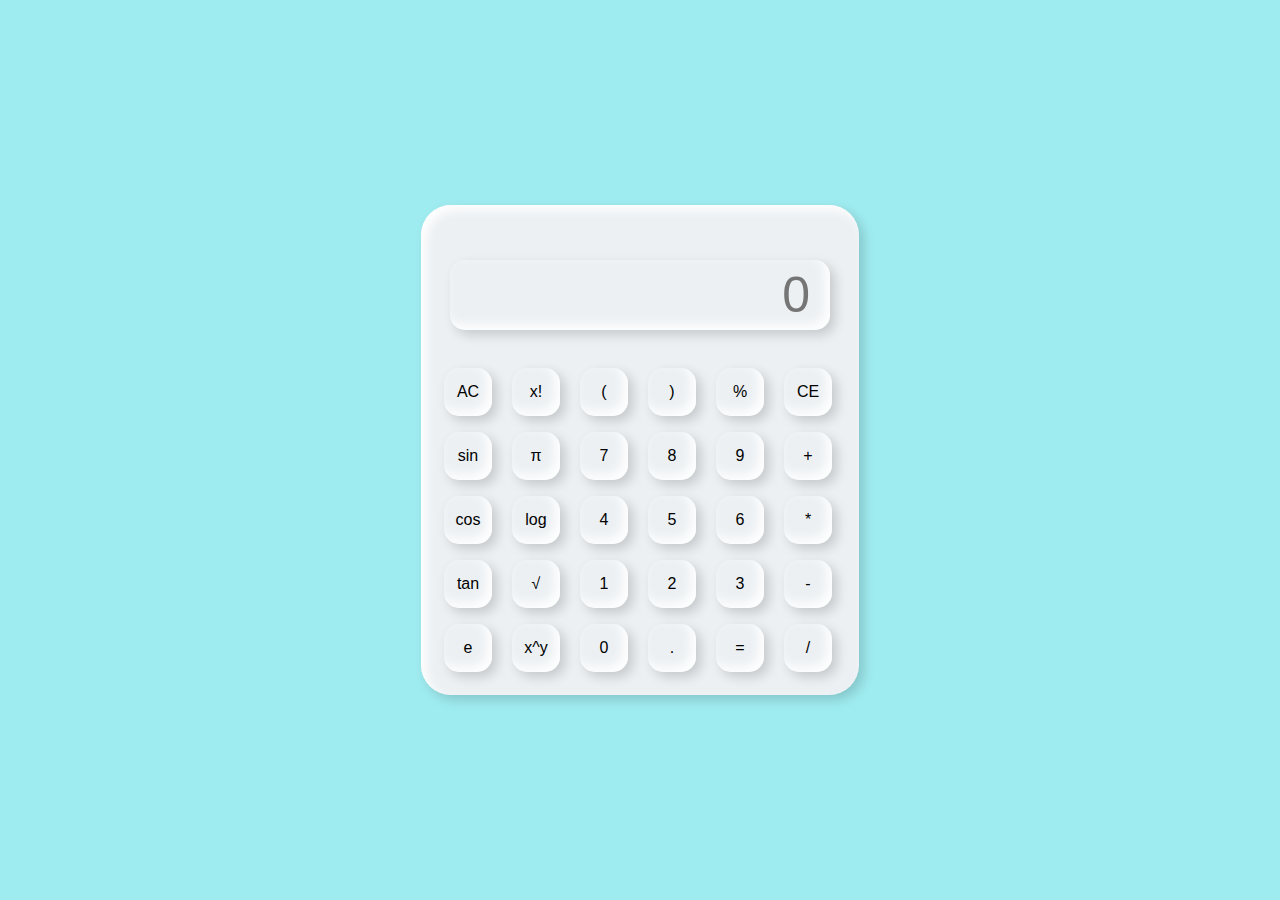
<file: OASIS/Level - 2 Task 1/calculator.html>
<!--Level 2 - Task 1 - Calculator
//Oasis Infobyte Web Development and Designing Internship
//Author - Vatsal Rathod
-->
<!DOCTYPE html>
<html lang="en">
  <head>
    <meta charset="UTF-8" />
    <meta http-equiv="X-UA-Compatible" content="IE=edge" />
    <meta name="viewport" content="width=device-width, initial-scale=1.0" />
    <link rel="stylesheet" href="calculator.css" />
    <title>Calculator</title>
  </head>
  <body>
    <div class="container">
      <div class="calculator">
        <input type="text" placeholder="0" id="output-screen" />
        <button onclick="Clear()">AC</button>
        <button onclick="factorial()">x!</button>
        <button onclick="display('(')">(</button>
        <button onclick="display(')')">)</button>
        <button onclick="display('%')">%</button>
        <button onclick="del()">CE</button>
        <button onclick="sin()">sin</button>
        <button onclick="pi()">π</button>
        <button onclick="display('7')">7</button>
        <button onclick="display('8')">8</button>
        <button onclick="display('9')">9</button>
        <button onclick="display('+')">+</button>
        <button onclick="cos()">cos</button>
        <button onclick="log()">log</button>
        <button onclick="display('4')">4</button>
        <button onclick="display('5')">5</button>
        <button onclick="display('6')">6</button>
        <button onclick="display('*')">*</button>
        <button onclick="tan()">tan</button>
        <button onclick="sqrt()">√</button>
        <button onclick="display('1')">1</button>
        <button onclick="display('2')">2</button>
        <button onclick="display('3')">3</button>
        <button onclick="display('-')">-</button>
        <button onclick="e()">e</button>
        <button onclick="pow()">x^y</button>
        <button onclick="display('0')">0</button>
        <button onclick="display('.')">.</button>
        <button onclick="Calculate('=')" class="equal">=</button>
        <button onclick="display('/')">/</button>
      </div>
    </div>
    <script src="index.js"></script>
  </body>
</html>
</file>
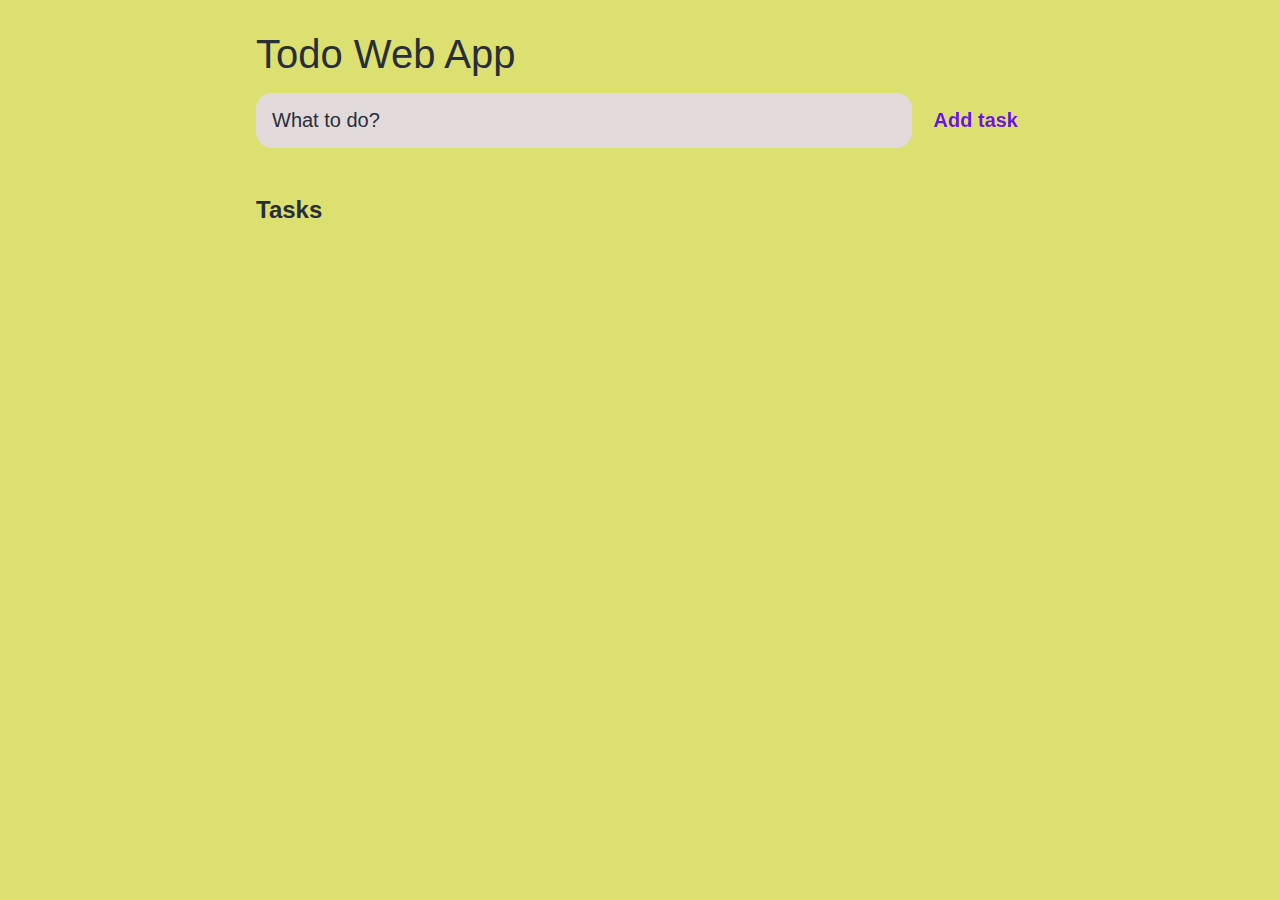
<file: OASIS/Level - 2 Task 3/Basic_to_do_webapp.html>
<!--Level 2 - Task 2 - Todo Web App
//Oasis Infobyte Web Development and Designing Internship
//Author - VISMIT
-->

<!DOCTYPE html>
<html lang="en">
<head>
	<meta charset="UTF-8">
	<meta http-equiv="X-UA-Compatible" content="IE=edge">
	<meta name="viewport" content="width=device-width, initial-scale=1.0">
	<title>Todo Web App</title>
	<link rel="stylesheet" href="style.css" />
</head>

<body>
	<header>
		<h1>Todo Web App</h1>
		<form id="task-form">
			<input 
				type="text" 
				name="task-input" 
				id="task-input" 
				placeholder="What to do?" />
			<input 
				type="submit"
				id="task-submit" 
				value="Add task" />
		</form>
	</header>

	<main>
		<section class="task-list">
			<h2>Tasks</h2>
			<div id="tasks">
			</div>
		</section>
	</main>

	<script src="index.js"></script>
</body>
</html>
</file>
<file: OASIS/Level - 2 Task 1/calculator.css>
*{
    margin:0;
    padding: 0;
    box-sizing: border-box;
    background-color: #9fecf0;
    font-family: sans-serif;
    outline: none;
}

.container{
    height: 100vh;
    display: flex;
    justify-content: center;
    align-items: center;
}

.calculator{
    background-color: #ecf0f3;
    padding: 15px;
    border-radius: 30px;
    box-shadow: inset 5px 5px 12px #ffffff,
                      5px 5px 12px rgba(0,0,0,.16);
    display: grid;
    grid-template-columns: repeat(6,68px);
}

input{
    grid-column: span 6;
    height: 70px;
    width: 380px;
    background-color: #ecf0f3;
    box-shadow: inset -5px -5px 12px #ffffff,
                      5px 5px 12px rgba(0,0,0,.16);
    border: none;
    border-radius: 15px;
    color: rgb(70, 70, 70);
    font-size: 50px;
    text-align: end;
    margin: auto;
    margin-top: 40px;
    margin-bottom: 30px;
    padding: 20px;
}

button{
    height: 48px;
    width: 48px;
    background-color: #ecf0f3;
    box-shadow: inset -5px -5px 12px #ffffff,
                       5px 5px 12px rgba(0,0,0,.16);
    border: none;
    border-radius: 15px;
    margin: 8px;
    font-size: 16px;
}

.equal{
    width: px;
    border-radius: 15px;
    box-shadow: inset -5px -5px 12px #ffffff,
                       5px 5px 12px rgba(0,0,0,.16);
    
}
</file>
<file: OASIS/Level - 2 Task 3/style.css>
:root {
	--darkest: #282e3a;
	--darker: #41403d;
	--grey: #dce070;
	--blue: #6a14ea;
	--light : rgb(226, 218, 218);
}

* {
	margin: 0;
	box-sizing: border-box;
	font-family: "Fira sans", sans-serif;
}

body {
	display: flex;
	flex-direction: column;
	min-height: 100vh;
	color: #000;
	background-color: var(--grey);
}

header {
	padding: 2rem 1rem;
	max-width: 800px;
	width: 100%;
	margin: 0 auto;
}

header h1{ 
	font-size: 2.5rem;
	font-weight: 300;
	color: var(--darkest);
	margin-bottom: 1rem;
}

#task-form {
	display: flex;
}

input, button {
	appearance: none;
	border: none;
	outline: none;
	background: none;
}

#task-input {
	flex: 1 1 0%;
	background-color: var(--light);
	padding: 1rem;
	border-radius: 1rem;
	margin-right: 1rem;
	color: var(--darkest);
	font-size: 1.25rem;
}

#task-input::placeholder {
	color: var(--darkest);
}

#task-submit {
	color: var(--blue);
	font-size: 1.25rem;
	font-weight: 700;
	background-color: var(--blue);
	-webkit-background-clip: text;
	-webkit-text-fill-color: transparent;
	cursor: pointer;
	transition: 0.4s;
}

#task-submit:hover {
	opacity: 0.8;
}

#task-submit:active {
	opacity: 0.6;
}

main {
	flex: 1 1 0%;
	max-width: 800px;
	width: 100%;
	margin: 0 auto;
}

.task-list {
	padding: 1rem;
}

.task-list h2 {
	font-size: 1.5rem;
	fzont-weight: 300;
	color: var(--darkest);
	margin-bottom: 1rem;
}

#tasks .task {
	display: flex;
	justify-content: space-between;
	background-color: var(--darker);
	padding: 2rem;
	border-radius: 1rem;
	margin-bottom: 1rem;
}

.task .content {
	flex: 1 1 0%;
}

.task .content .text {
	color: var(--light);
	font-size: 1.125rem;
	width: 100%;
	display: block;
	transition: 0.4s;
}

.task .content .text:not(:read-only) {
	color: var(--blue);
}

.task .actions {
	display: flex;
	margin: 0 -0.5rem;
}

.task .actions button {
	cursor: pointer;
	margin: 0 0.5rem;
	font-size: 1.125rem;
	font-weight: 700;
	text-transform: uppercase;
	transition: 0.4s;
}

.task .actions button:hover {
	opacity: 0.8;
}

.task .actions button:active {
	opacity: 0.6;
}

.task .actions .edit {
	background-color: var(--blue);
	-webkit-background-clip: text;
	-webkit-text-fill-color: transparent;
}

.task .actions .delete {
	color: rgb(226, 26, 66);
}
</file>
